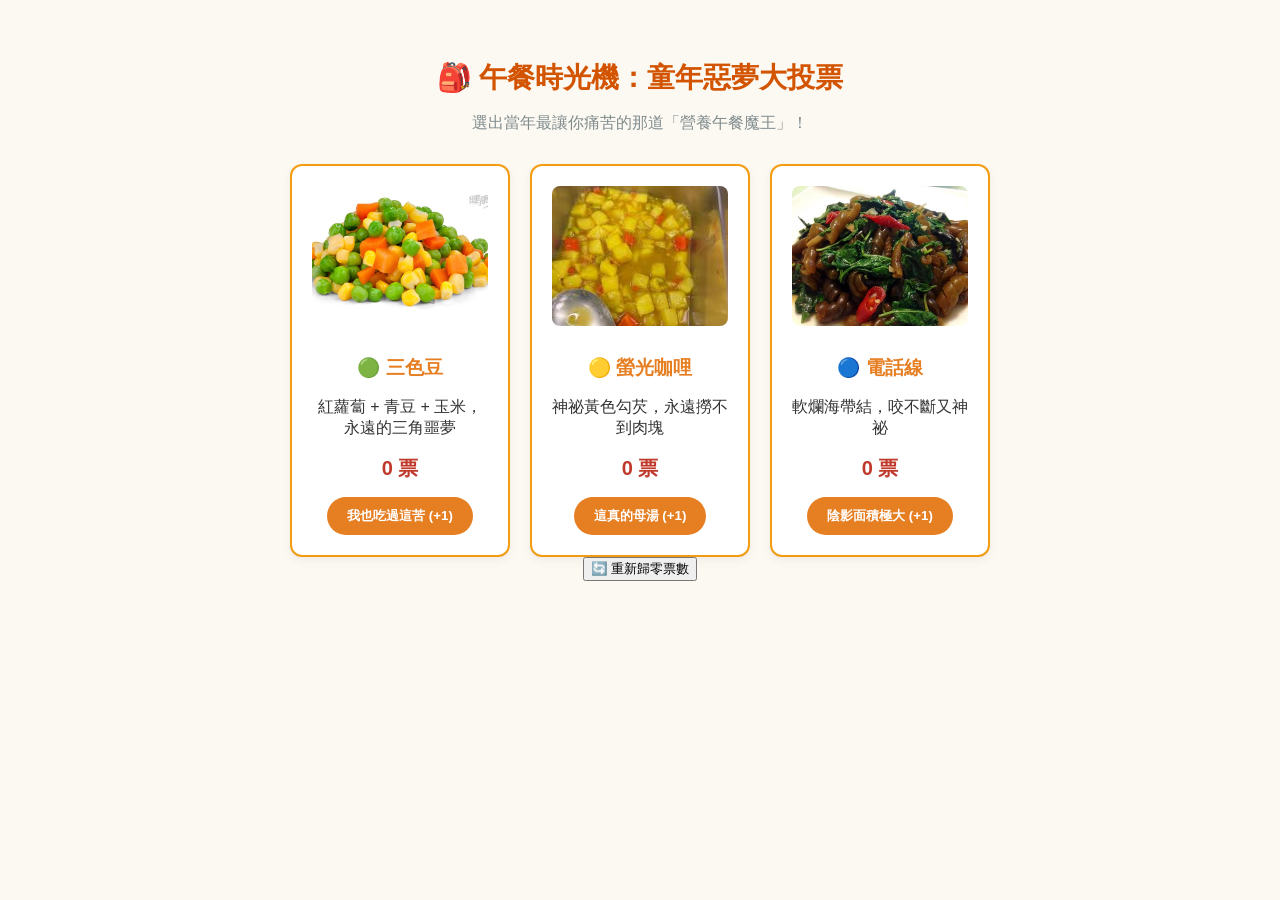
<file: index.html>
<!DOCTYPE html>
<html lang="zh-Hant">
<head>
    <meta charset="UTF-8">
    <meta name="viewport" content="width=device-width, initial-scale=1.0">
    <title>午餐時光機 - 互動投票牆</title>
    <link rel="stylesheet" href="style.css">
</head>
<body>

    <div class="container">
        <h1>🎒 午餐時光機：童年惡夢大投票</h1>
        <p class="subtitle">選出當年最讓你痛苦的那道「營養午餐魔王」！</p>

        <div class="vote-container">
            <!-- 選項 1：三色豆（換成你自己的照片） -->
            <div class="vote-card">
                <img src="images/beans.jpg" alt="三色豆">
                <h3>🟢 三色豆</h3>
                <p>紅蘿蔔 + 青豆 + 玉米，永遠的三角噩夢</p>
                <span class="count" id="count1">0 票</span>
                <button class="vote-btn" onclick="vote(1)">我也吃過這苦 (+1)</button>
            </div>

            <!-- 選項 2：螢光咖哩（換成你自己的照片） -->
            <div class="vote-card">
                <img src="images/curry.jpg" alt="螢光咖哩">
                <h3>🟡 螢光咖哩</h3>
                <p>神祕黃色勾芡，永遠撈不到肉塊</p>
                <span class="count" id="count2">0 票</span>
                <button class="vote-btn" onclick="vote(2)">這真的母湯 (+1)</button>
            </div>

            <!-- 選項 3：電話線（換成你自己的照片） -->
            <div class="vote-card">
                <img src="images/kelp.jpg" alt="電話線">
                <h3>🔵 電話線</h3>
                <p>軟爛海帶結，咬不斷又神祕</p>
                <span class="count" id="count3">0 票</span>
                <button class="vote-btn" onclick="vote(3)">陰影面積極大 (+1)</button>
            </div>
        </div>

        <!-- 歸零按鈕區域 -->
        <div class="reset-container">
            <button class="reset-btn" onclick="resetVotes()">🔄 重新歸零票數</button>
        </div>
    </div>

    <script src="script.js"></script>
</body>
</html>
</file>
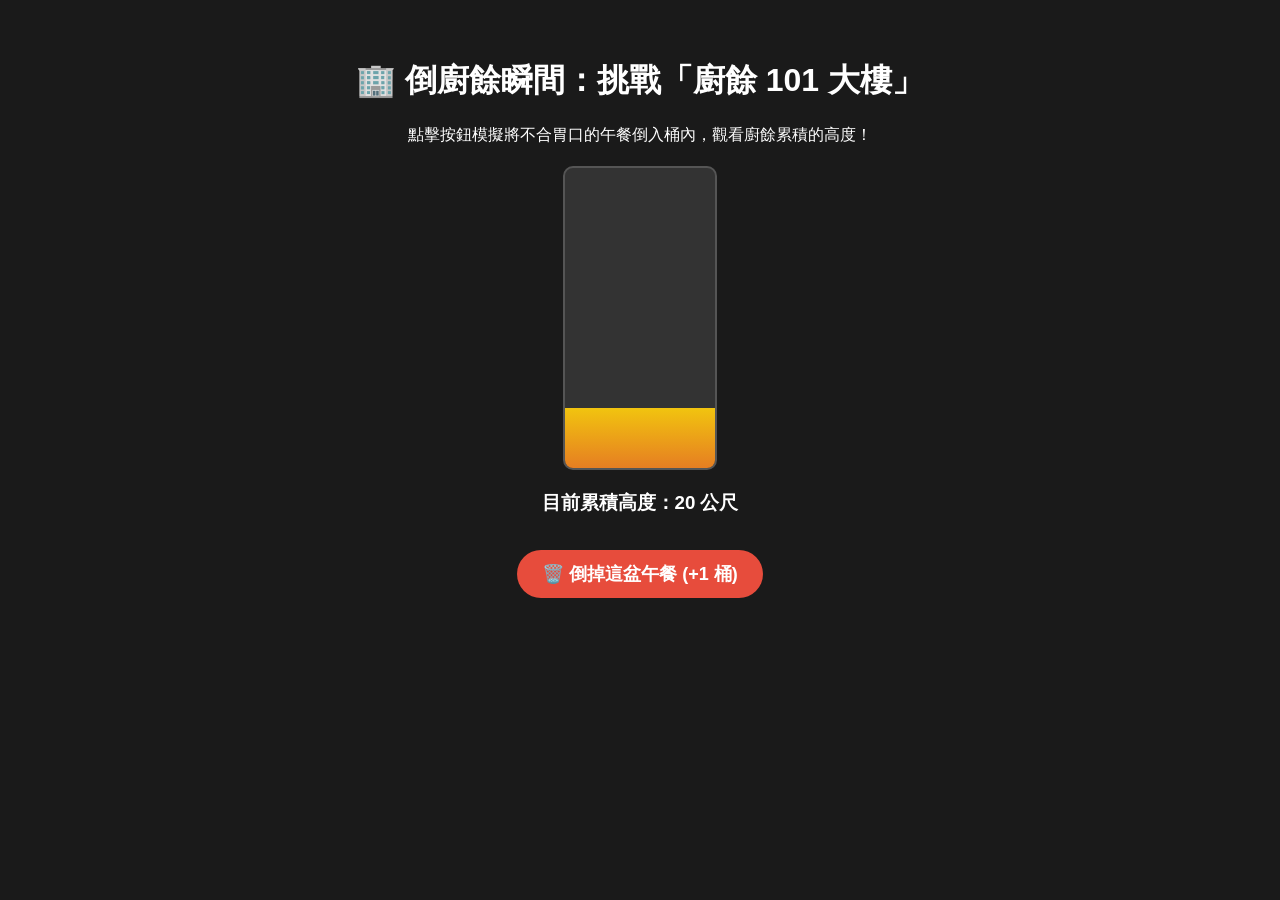
<file: waste.html>
<!DOCTYPE html>
<html lang="zh-Hant">
<head>
    <meta charset="UTF-8">
    <meta name="viewport" content="width=device-width, initial-scale=1.0">
    <title>廚餘 101 大樓</title>
    <style>
        body { font-family: sans-serif; background: #1a1a1a; color: white; text-align: center; padding: 30px; }
        .building-container {
            width: 150px;
            height: 300px;
            background: #333;
            margin: 20px auto;
            border-radius: 10px;
            display: flex;
            align-items: flex-end;
            overflow: hidden;
            border: 2px solid #555;
        }
        #tower {
            width: 100%;
            height: 20%;
            background: linear-gradient(to top, #e67e22, #f1c40f);
            transition: height 0.4s ease;
        }
        .action-btn {
            background: #e74c3c;
            color: white;
            border: none;
            padding: 12px 25px;
            font-size: 18px;
            border-radius: 30px;
            cursor: pointer;
            font-weight: bold;
            margin-top: 15px;
        }
        .action-btn:hover { background: #c0392b; }
    </style>
</head>
<body>

    <h1>🏢 倒廚餘瞬間：挑戰「廚餘 101 大樓」</h1>
    <p>點擊按鈕模擬將不合胃口的午餐倒入桶內，觀看廚餘累積的高度！</p>

    <div class="building-container">
        <div id="tower"></div>
    </div>
    
    <h3 id="height-text">目前累積高度：20 公尺</h3>
    <button class="action-btn" onclick="dumpFood()">🗑️ 倒掉這盆午餐 (+1 桶)</button>

    <script>
        let currentHeight = 20;

        function dumpFood() {
            currentHeight += 15;
            if (currentHeight >= 100) {
                currentHeight = 100;
                document.getElementById('height-text').textContent = "🚨 警戒：廚餘高度已超越台北 101，直衝大氣層！";
            } else {
                document.getElementById('height-text').textContent = `目前累積高度：${currentHeight * 5} 公尺`;
            }
            document.getElementById('tower').style.height = currentHeight + "%";
        }
    </script>
</body>
</html>
</file>
<file: style.css>
body {
    font-family: -apple-system, BlinkMacSystemFont, "Segoe UI", Roboto, sans-serif;
    background-color: #fcf8f2;
    color: #333;
    text-align: center;
    padding: 40px 20px;
    margin: 0;
}

.container {
    max-width: 700px;
    margin: 0 auto;
}

h1 { 
    color: #d35400; 
    font-size: 28px; 
    margin-bottom: 5px;
}

.subtitle { 
    color: #7f8c8d; 
    margin-bottom: 30px; 
}

.vote-container {
    display: grid;
    grid-template-columns: repeat(auto-fit, minmax(200px, 1fr));
    gap: 20px;
}

.vote-card {
    background: white;
    border: 2px solid #f39c12;
    border-radius: 12px;
    padding: 20px;
    box-shadow: 0 4px 10px rgba(0,0,0,0.05);
    transition: transform 0.2s;
    
}

.vote-card:hover {
    transform: translateY(-5px);
}

.vote-card h3 { 
    margin: 10px 0; 
    color: #e67e22; 
}

.vote-btn {
    background-color: #e67e22;
    color: white;
    border: none;
    padding: 10px 20px;
    border-radius: 20px;
    cursor: pointer;
    font-weight: bold;
    margin-top: 15px;
    transition: background 0.2s;
}

.vote-btn:hover {
    background-color: #d35400;
}

.count {
    font-size: 20px;
    font-weight: bold;
    color: #c0392b;
    margin-top: 10px;
    display: block;
}
/* 讓卡片裡的圖片自動填滿、乖乖乖乖聽話縮放 */
.vote-card img {
    width: 100%;       /* 寬度撐滿卡片 */
    height: 140px;     /* 固定高度（你可以自己改成 120px 或 160px） */
    object-fit: cover; /* 自動裁切多餘部分，維持圖片比例不變形 */
    border-radius: 8px;/* 加上漂亮的圓角 */
    margin-bottom: 15px;
}
</file>
